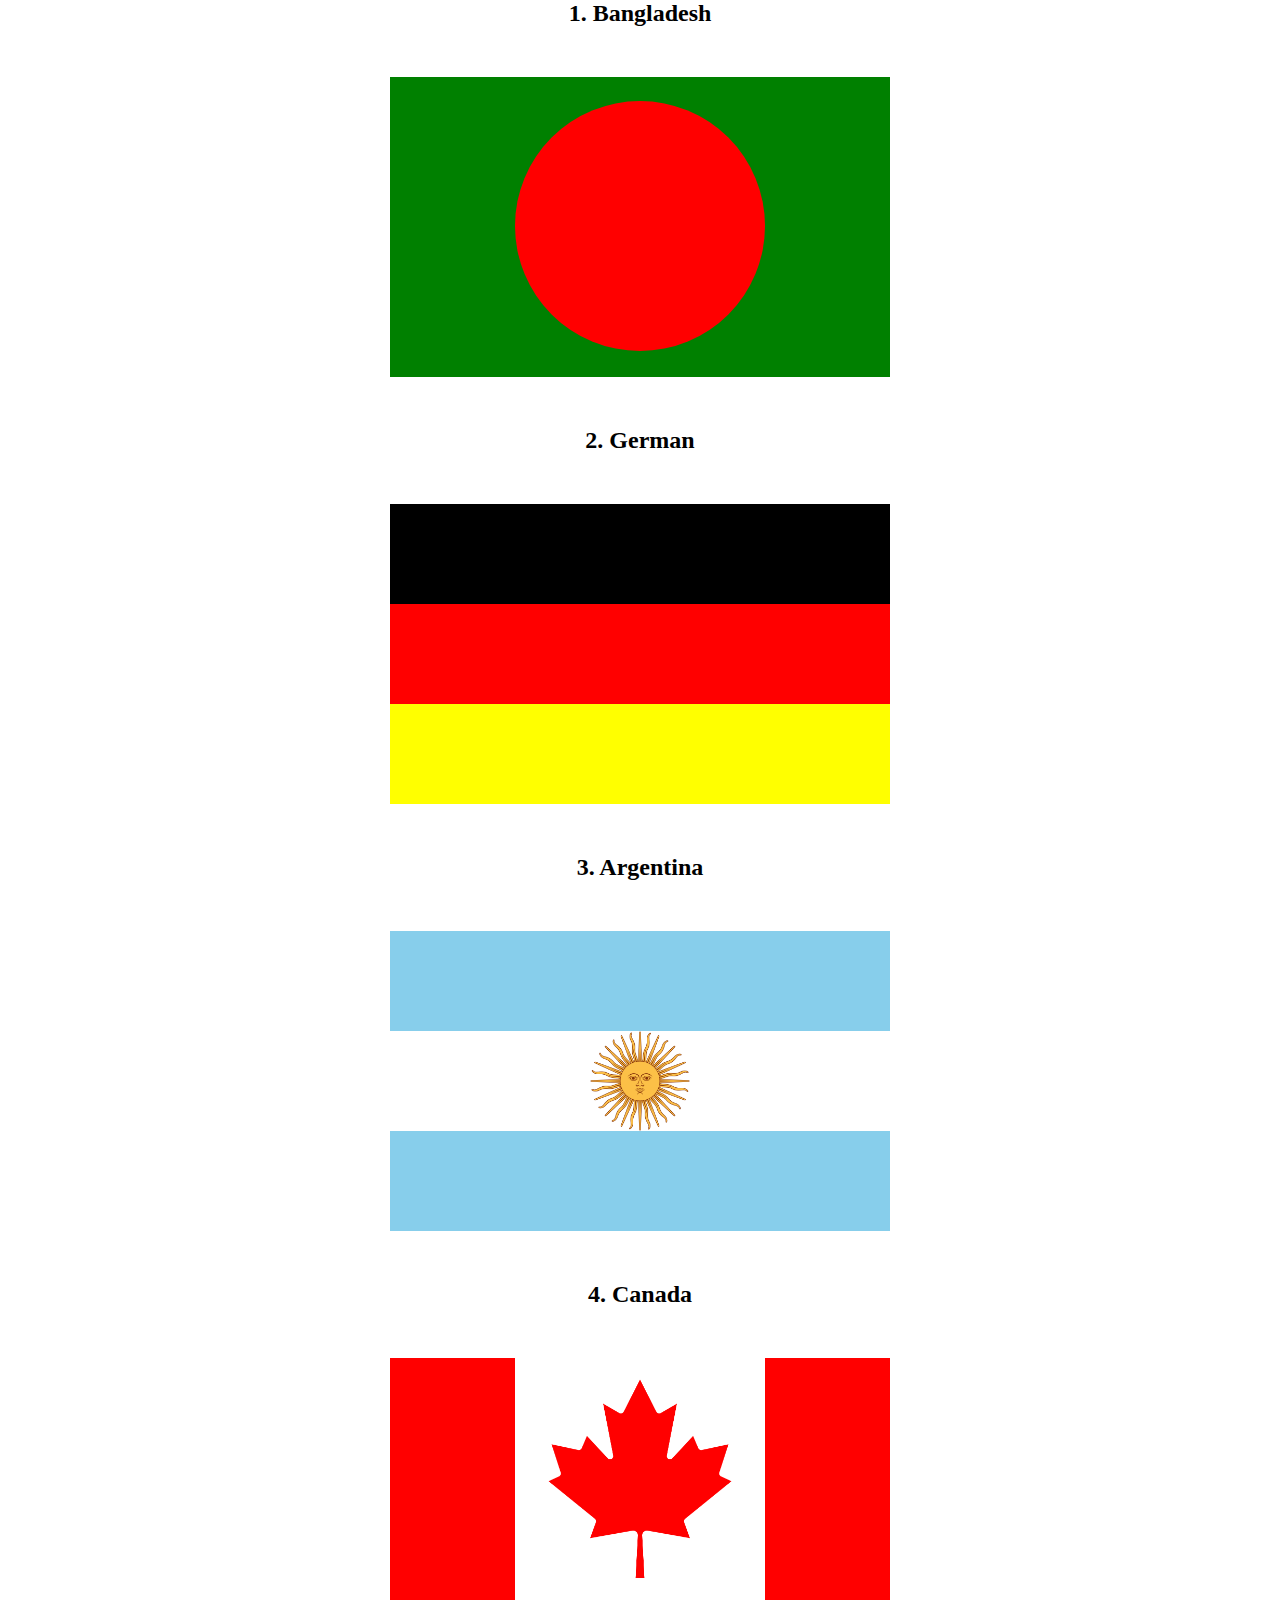
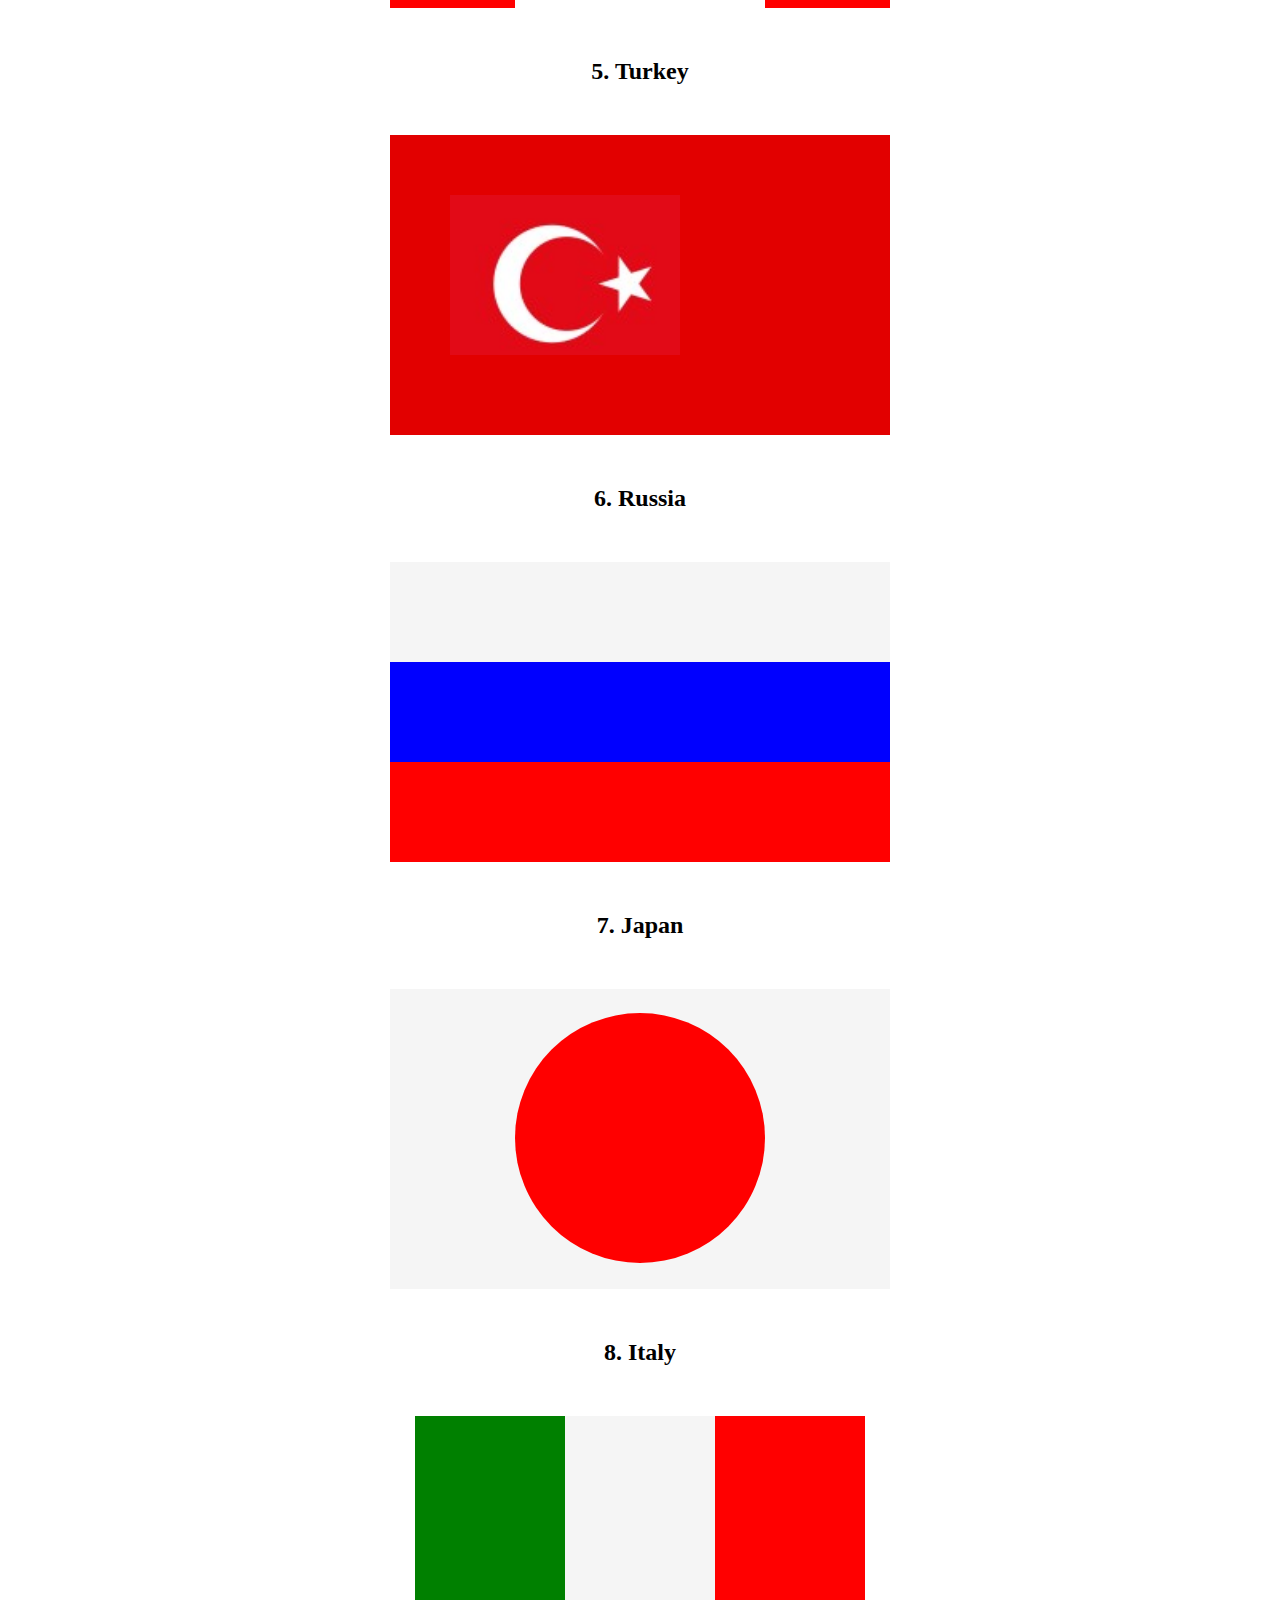
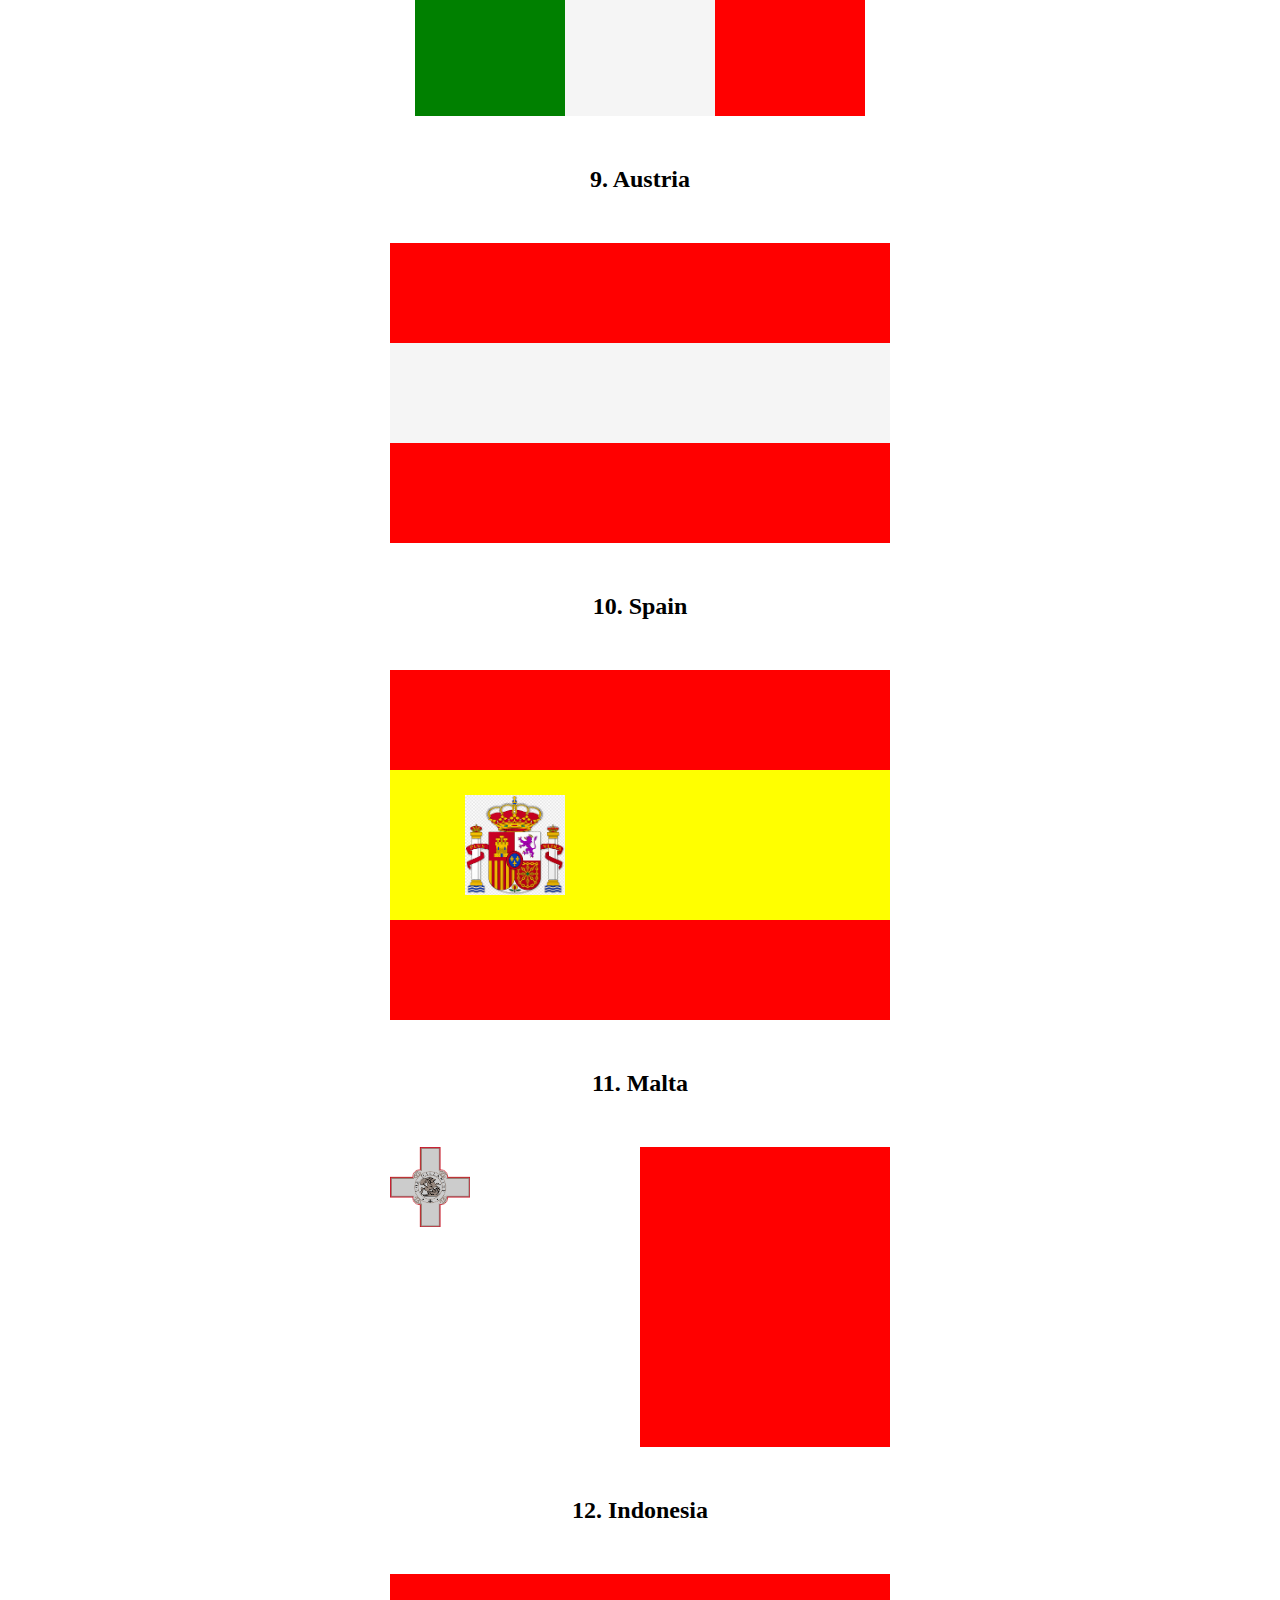
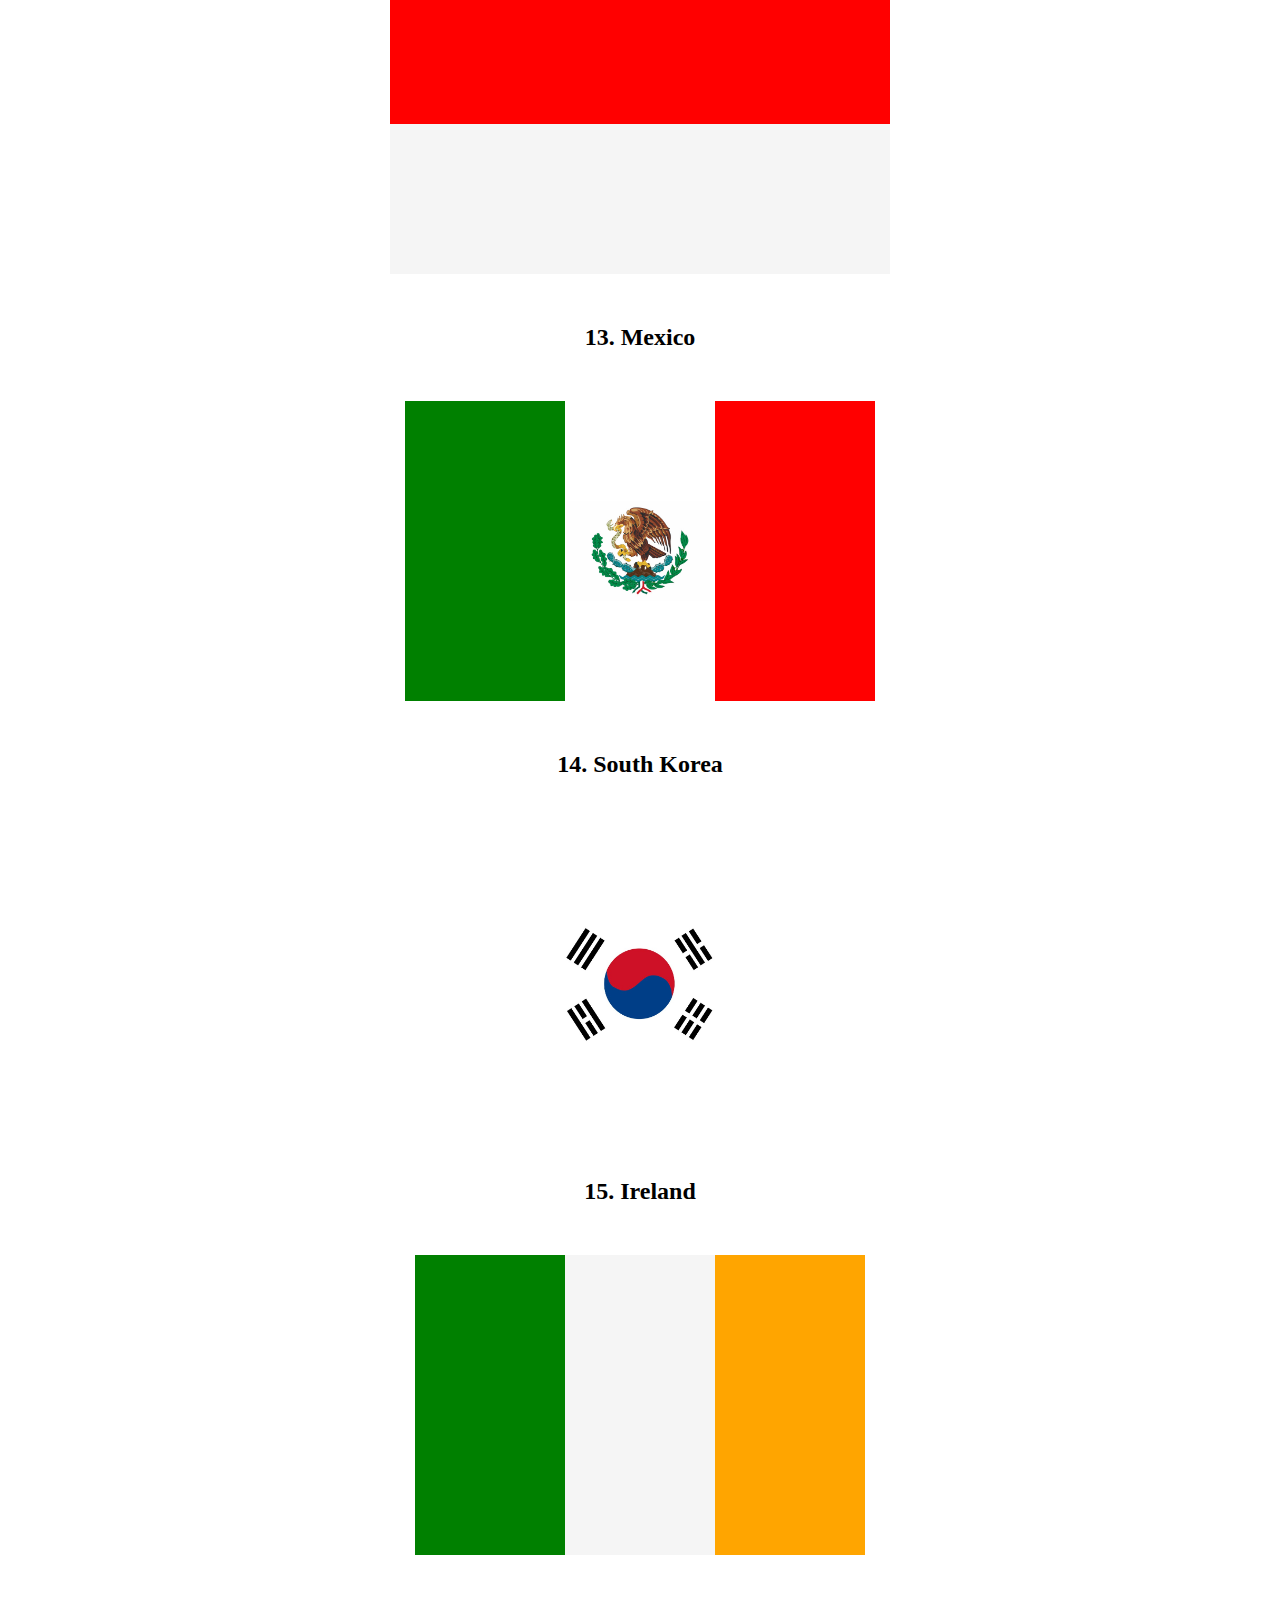
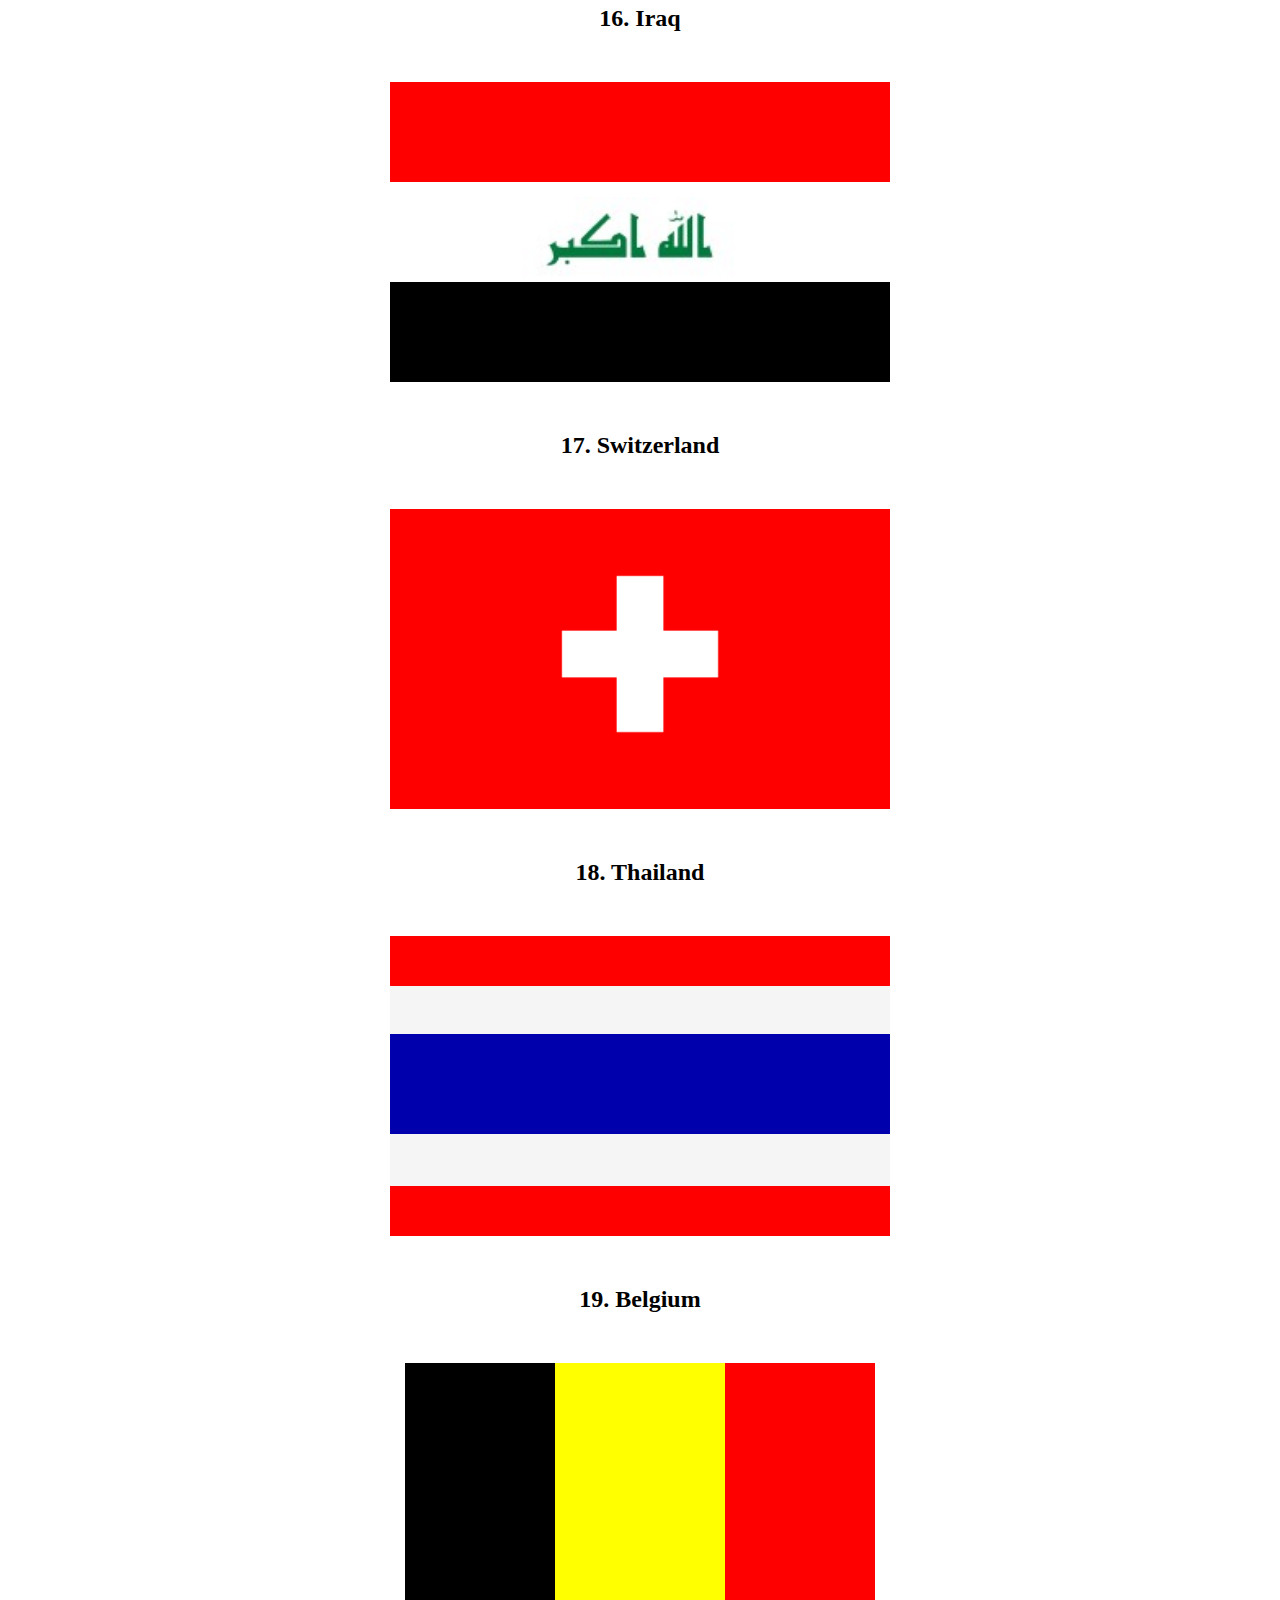
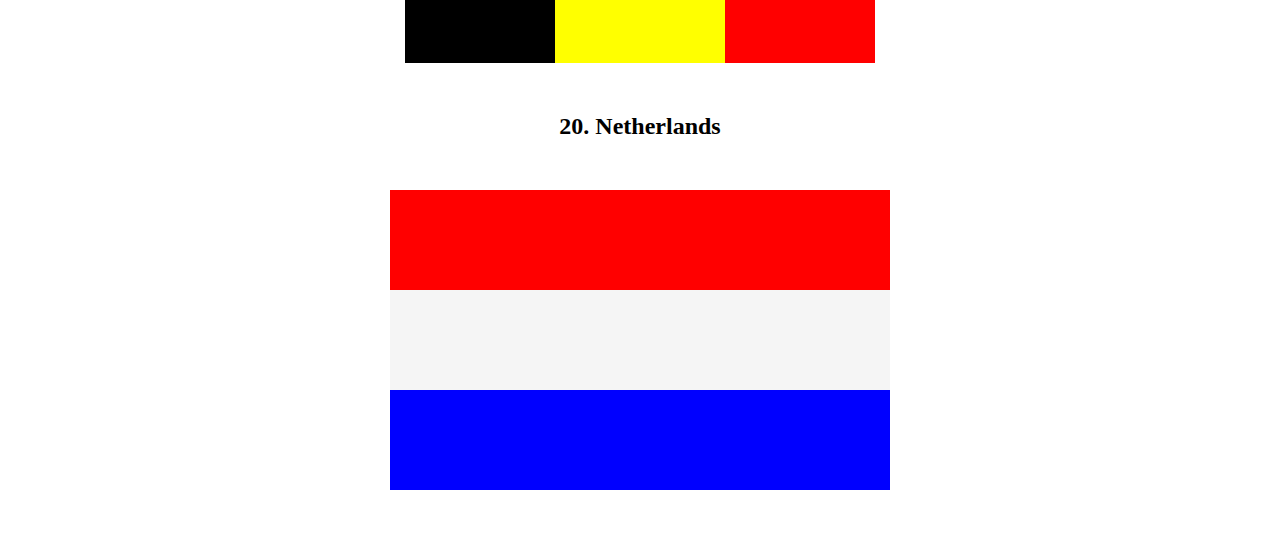
<file: Assignment-2(Flags)/index.html>
<!DOCTYPE html>
<html lang="en">
<head>
    <meta charset="UTF-8">
    <meta http-equiv="X-UA-Compatible" content="IE=edge">
    <meta name="viewport" content="width=device-width, initial-scale=1.0">
    <link rel="stylesheet" href="Assets/css/style.css">
    <title>Flags</title>
</head>
<body>
    <h2>1. Bangladesh</h2>
    <div class="bangladesh">
        <div class="red"></div>
    </div>

    <h2>2. German</h2>
    <div class="german">
    </div>
   
    <h2>3. Argentina</h2>

    <div class="argen">
        <img src="Assets/img/argentina.png" alt="">
    </div>

    <h2>4. Canada</h2>

    <div class="canada">
        <img src="Assets/img/canada.png" alt="" class="logo">
    </div>

    <h2>5. Turkey</h2>

    <div class="turkey">
        <img src="Assets/img/turkey-2.jpg" alt="" class="tur">
    </div>
    
    <h2>6. Russia</h2>

    <div class="russia">
    </div>

     <h2>7. Japan</h2>

    <div class="japan">
        <div class="red"></div>
    </div>

    <h2>8. Italy </h2>
    <div class="italy"></div>

    <h2>9. Austria</h2>
    <div class="austria"></div>

    <h2>10. Spain </h2>
    <div class="spain">
        <img src="Assets/img/spain.png" alt="" class="sp">  
    </div>

    
    
    
    <h2>11. Malta</h2>
    <div class="malta">
        <img src="Assets/img/malta.png" alt="" class="m">
    </div>

    <h2>12. Indonesia</h2>

    <div class="indonesia"></div>

    <h2>13. Mexico</h2>
    <div class="mexico">
        <img src="Assets/img/mexico.jpg" alt="" class="me">
    </div>

    <h2>14. South Korea</h2>
    <div class="skorea">
        <img src="Assets/img/SKorea.jpg" alt="" class="s">
    </div>

    <h2>15. Ireland</h2>
    <div class="ireland"></div>

    <h2>16. Iraq</h2>
    <div class="iraq">
        <img src="Assets/img/iraq.jpg" alt="" class="ir">
    </div>

    <h2>17. Switzerland</h2>
    <div class="switzerland">
        <img src="Assets/img/switzerland.png" alt="" class="swit">
    </div>

    <h2>18. Thailand </h2>
    <div class="thailand">
        <div class="blue"></div>
    </div>

    <h2>19. Belgium</h2>
    <div class="belgium"></div>

    <h2>20. Netherlands</h2>
    <div class="netherlands"></div>
</body>
</html>
</file>
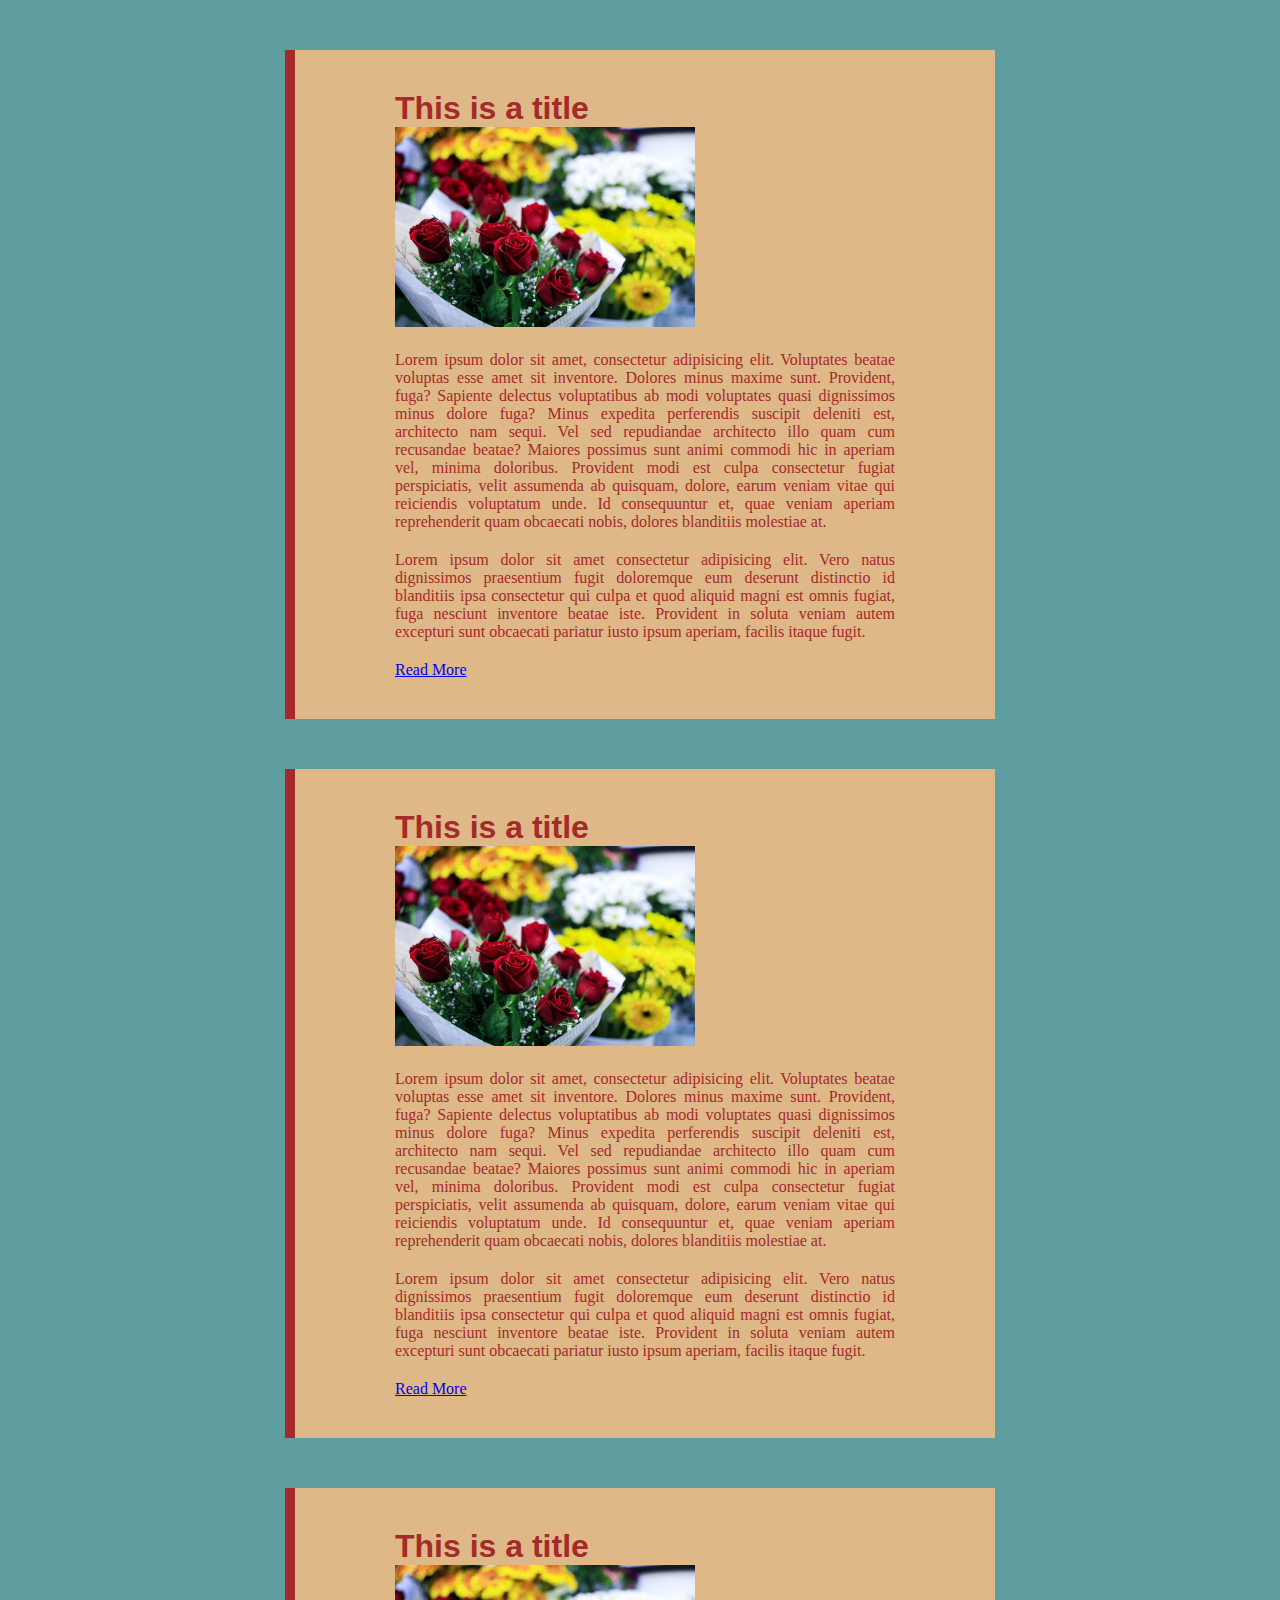
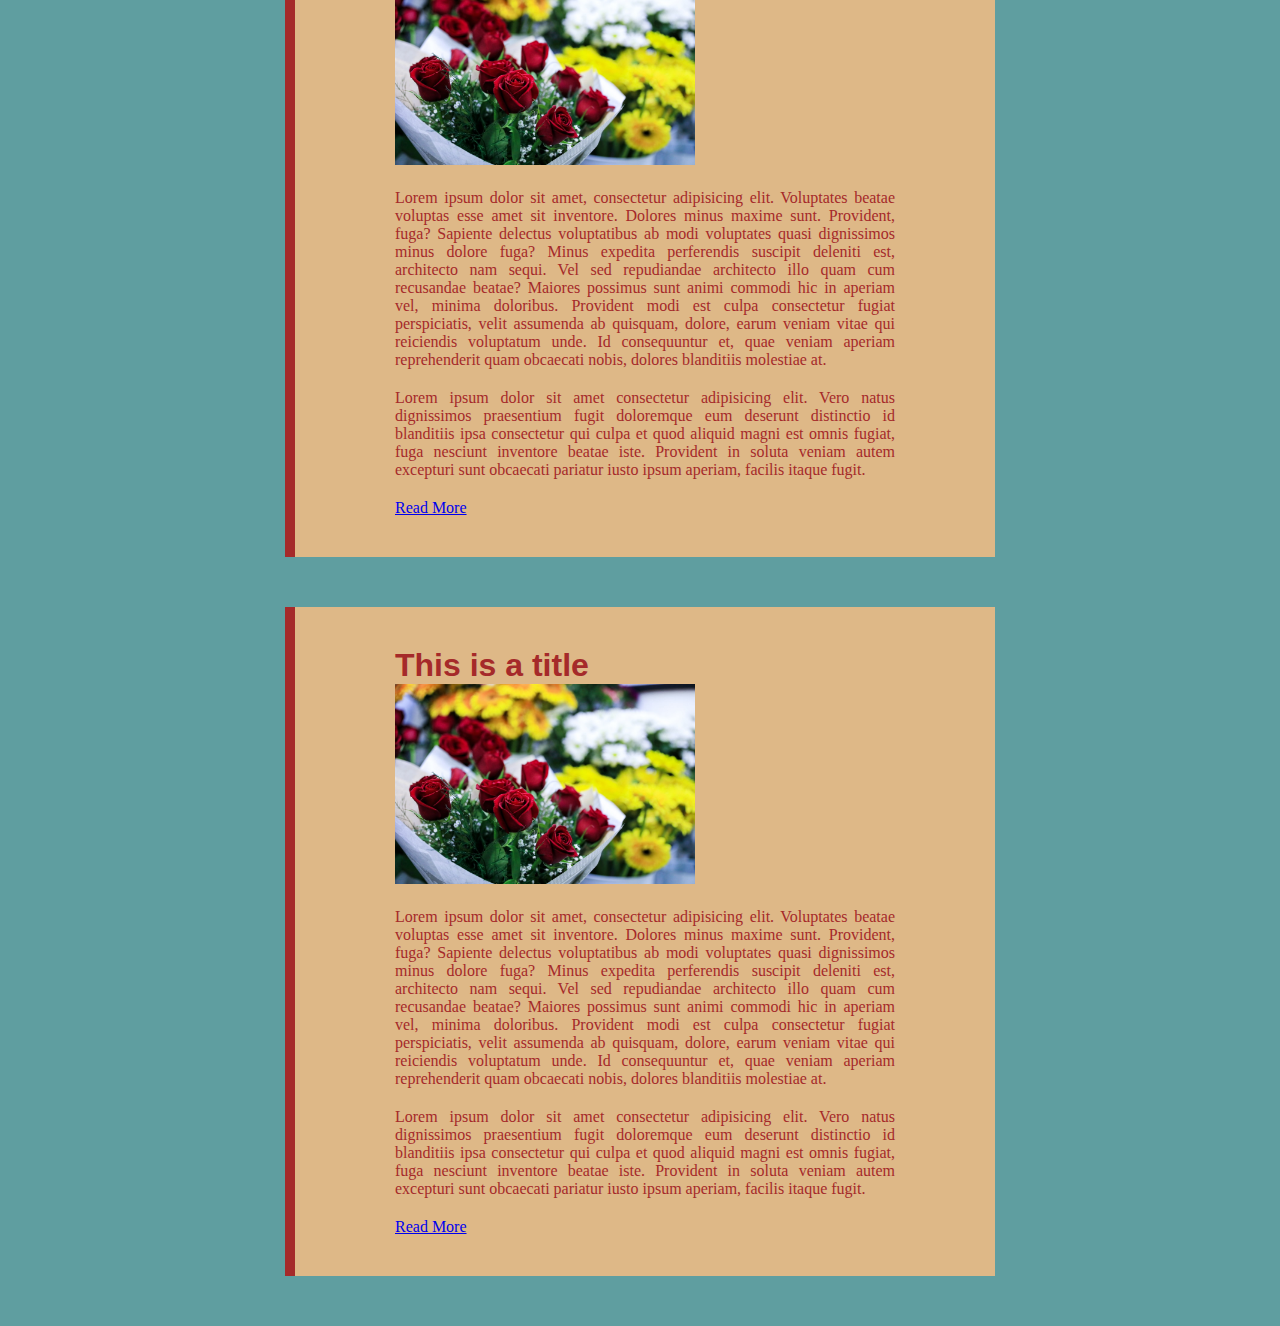
<file: Assignment-3(Blog Page)/index.html>
<!DOCTYPE html>
<html lang="en">
<head>
    <meta charset="UTF-8">
    <meta http-equiv="X-UA-Compatible" content="IE=edge">
    <meta name="viewport" content="width=device-width, initial-scale=1.0">
    <title>Blog Page</title>
    <link rel="stylesheet" href="assets/css/style.css">
</head>
<body>
    <div class="post">
        <h1>This is a title</h1>
        <img src="assets/img/2.jfif" alt="">
        <p>Lorem ipsum dolor sit amet, consectetur adipisicing elit. Voluptates beatae voluptas esse amet sit inventore. Dolores minus maxime sunt. Provident, fuga? Sapiente delectus voluptatibus ab modi voluptates quasi dignissimos minus dolore fuga? Minus expedita perferendis suscipit deleniti est, architecto nam sequi. Vel sed repudiandae architecto illo quam cum recusandae beatae? Maiores possimus sunt animi commodi hic in aperiam vel, minima doloribus. Provident modi est culpa consectetur fugiat perspiciatis, velit assumenda ab quisquam, dolore, earum veniam vitae qui reiciendis voluptatum unde. Id consequuntur et, quae veniam aperiam reprehenderit quam obcaecati nobis, dolores blanditiis molestiae at.</p>
        
        <p>Lorem ipsum dolor sit amet consectetur adipisicing elit. Vero natus dignissimos praesentium fugit doloremque eum deserunt distinctio id blanditiis ipsa consectetur qui culpa et quod aliquid magni est omnis fugiat, fuga nesciunt inventore beatae iste. Provident in soluta veniam autem excepturi sunt obcaecati pariatur iusto ipsum aperiam, facilis itaque fugit.</p>      
        
        <a href="#">Read More</a>
    </div>

    
    <div class="post">
        <h1>This is a title</h1>
        <img src="assets/img/2.jfif" alt="">
        <p>Lorem ipsum dolor sit amet, consectetur adipisicing elit. Voluptates beatae voluptas esse amet sit inventore. Dolores minus maxime sunt. Provident, fuga? Sapiente delectus voluptatibus ab modi voluptates quasi dignissimos minus dolore fuga? Minus expedita perferendis suscipit deleniti est, architecto nam sequi. Vel sed repudiandae architecto illo quam cum recusandae beatae? Maiores possimus sunt animi commodi hic in aperiam vel, minima doloribus. Provident modi est culpa consectetur fugiat perspiciatis, velit assumenda ab quisquam, dolore, earum veniam vitae qui reiciendis voluptatum unde. Id consequuntur et, quae veniam aperiam reprehenderit quam obcaecati nobis, dolores blanditiis molestiae at.</p>
       
        <p>Lorem ipsum dolor sit amet consectetur adipisicing elit. Vero natus dignissimos praesentium fugit doloremque eum deserunt distinctio id blanditiis ipsa consectetur qui culpa et quod aliquid magni est omnis fugiat, fuga nesciunt inventore beatae iste. Provident in soluta veniam autem excepturi sunt obcaecati pariatur iusto ipsum aperiam, facilis itaque fugit.</p> 
        <a href="#">Read More</a>       
    </div>
    
    <div class="post">
        <h1>This is a title</h1>
        <img src="assets/img/2.jfif" alt="">
        <p>Lorem ipsum dolor sit amet, consectetur adipisicing elit. Voluptates beatae voluptas esse amet sit inventore. Dolores minus maxime sunt. Provident, fuga? Sapiente delectus voluptatibus ab modi voluptates quasi dignissimos minus dolore fuga? Minus expedita perferendis suscipit deleniti est, architecto nam sequi. Vel sed repudiandae architecto illo quam cum recusandae beatae? Maiores possimus sunt animi commodi hic in aperiam vel, minima doloribus. Provident modi est culpa consectetur fugiat perspiciatis, velit assumenda ab quisquam, dolore, earum veniam vitae qui reiciendis voluptatum unde. Id consequuntur et, quae veniam aperiam reprehenderit quam obcaecati nobis, dolores blanditiis molestiae at.</p>
        
        <p>Lorem ipsum dolor sit amet consectetur adipisicing elit. Vero natus dignissimos praesentium fugit doloremque eum deserunt distinctio id blanditiis ipsa consectetur qui culpa et quod aliquid magni est omnis fugiat, fuga nesciunt inventore beatae iste. Provident in soluta veniam autem excepturi sunt obcaecati pariatur iusto ipsum aperiam, facilis itaque fugit.</p> 
        <a href="#">Read More</a>       
    </div>
    
    <div class="post">
        <h1>This is a title</h1>
        <img src="assets/img/2.jfif" alt="">
        <p>Lorem ipsum dolor sit amet, consectetur adipisicing elit. Voluptates beatae voluptas esse amet sit inventore. Dolores minus maxime sunt. Provident, fuga? Sapiente delectus voluptatibus ab modi voluptates quasi dignissimos minus dolore fuga? Minus expedita perferendis suscipit deleniti est, architecto nam sequi. Vel sed repudiandae architecto illo quam cum recusandae beatae? Maiores possimus sunt animi commodi hic in aperiam vel, minima doloribus. Provident modi est culpa consectetur fugiat perspiciatis, velit assumenda ab quisquam, dolore, earum veniam vitae qui reiciendis voluptatum unde. Id consequuntur et, quae veniam aperiam reprehenderit quam obcaecati nobis, dolores blanditiis molestiae at.</p>
        
        <p>Lorem ipsum dolor sit amet consectetur adipisicing elit. Vero natus dignissimos praesentium fugit doloremque eum deserunt distinctio id blanditiis ipsa consectetur qui culpa et quod aliquid magni est omnis fugiat, fuga nesciunt inventore beatae iste. Provident in soluta veniam autem excepturi sunt obcaecati pariatur iusto ipsum aperiam, facilis itaque fugit.</p> 
        <a href="#">Read More</a>       
    </div>
    
</body>
</html>
</file>
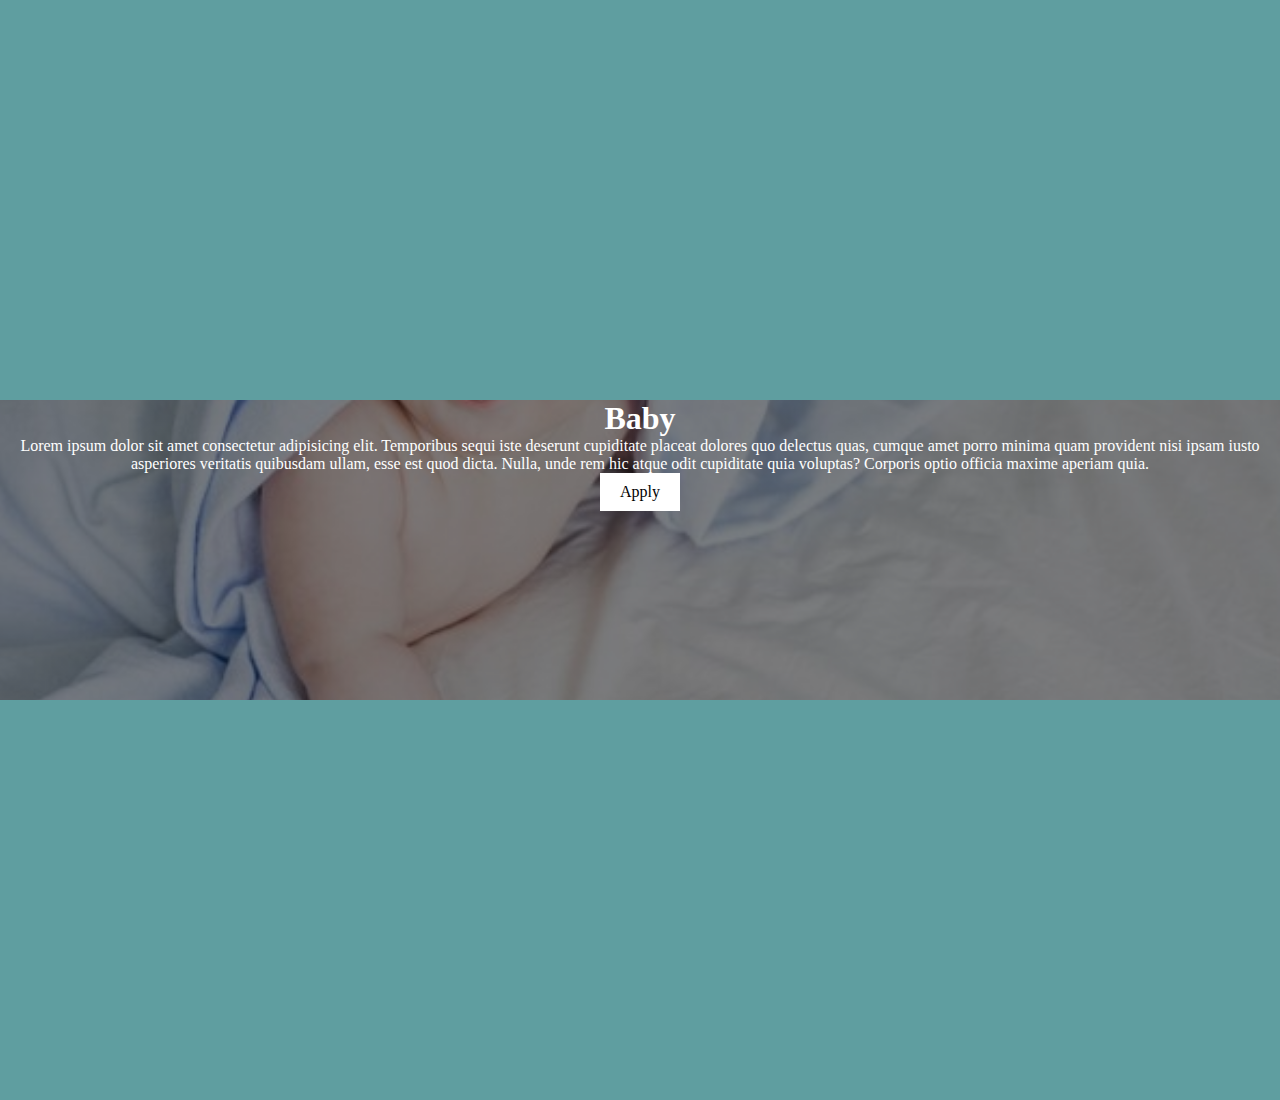
<file: Assignment-4(Babu)/index.html>
<!DOCTYPE html>
<html lang="en">
<head>
    <meta charset="UTF-8">
    <meta http-equiv="X-UA-Compatible" content="IE=edge">
    <meta name="viewport" content="width=device-width, initial-scale=1.0">
    <link rel="stylesheet" href="assets/css/style.css">
    <title>Babu</title>
</head>
<body>
    
    <div class="baby-1">

    </div>

    <div class="baby-2">
       <h1>Baby</h1>
      <p> Lorem ipsum dolor sit amet consectetur adipisicing elit. Temporibus sequi iste deserunt cupiditate placeat dolores quo delectus quas, cumque amet porro minima quam provident nisi ipsam iusto asperiores veritatis quibusdam ullam, esse est quod dicta. Nulla, unde rem hic atque odit cupiditate quia voluptas? Corporis optio officia maxime aperiam quia.</p>

      <a href="#">Apply</a>
    </div>
    
    <div class="baby-3">

    </div>
</body>
</html>
</file>
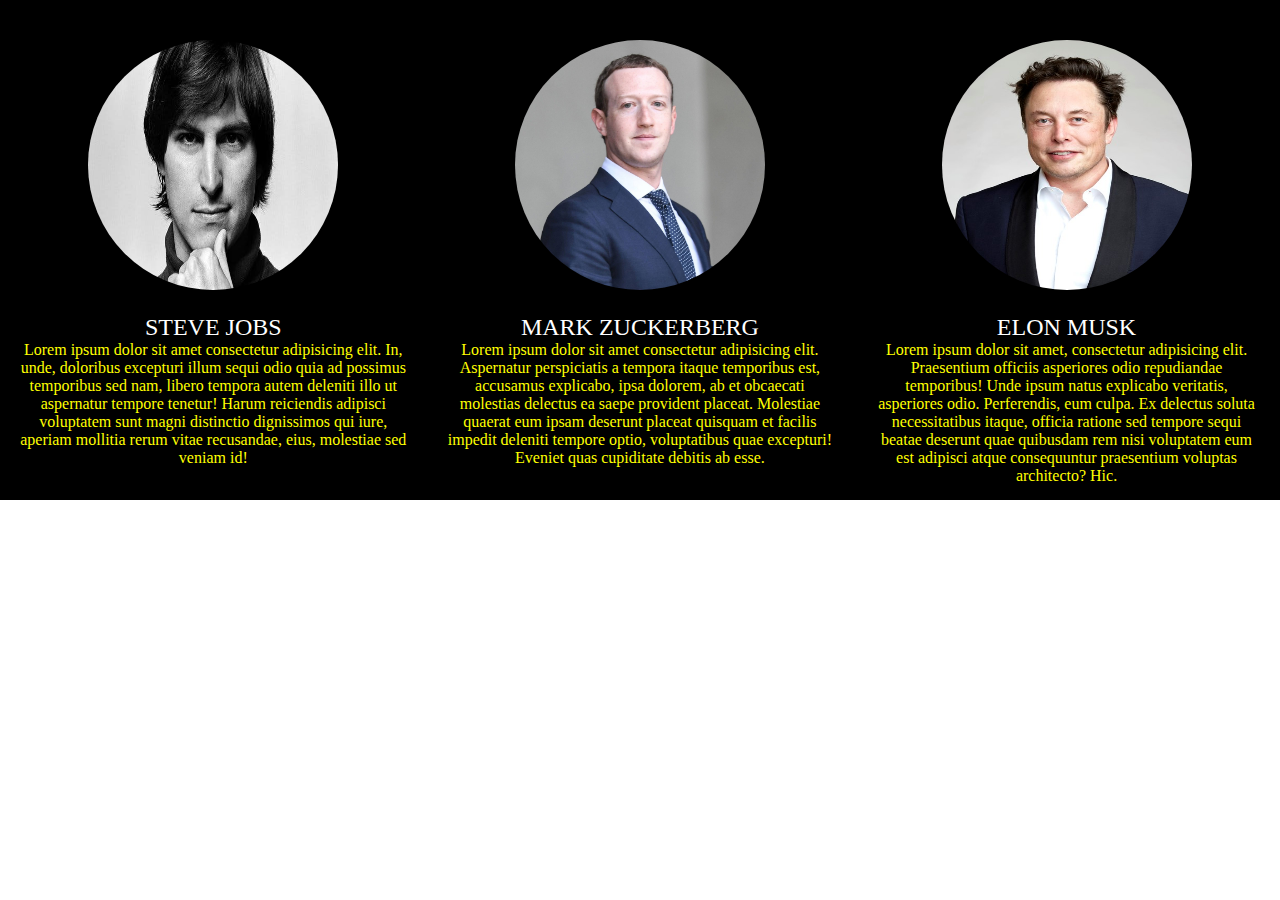
<file: Assignment-5(TeamMember)/index.html>
<!DOCTYPE html>
<html lang="en">
<head>
    <meta charset="UTF-8">
    <meta http-equiv="X-UA-Compatible" content="IE=edge">
    <meta name="viewport" content="width=device-width, initial-scale=1.0">
    <title>Team Member Section</title>
    <link rel="stylesheet" href="assets/css/style.css">
</head>
<body>
    
<div class="steve">
    <img src="assets/img/steve.jpg" alt="">
    <h2>Steve Jobs</h2>
    <p>Lorem ipsum dolor sit amet consectetur adipisicing elit. In, unde, doloribus excepturi illum sequi odio quia ad possimus temporibus sed nam, libero tempora autem deleniti illo ut aspernatur tempore tenetur! Harum reiciendis adipisci voluptatem sunt magni distinctio dignissimos qui iure, aperiam mollitia rerum vitae recusandae, eius, molestiae sed veniam id!</p>
</div>

<div class="mark">
    <img src="assets/img/mark.jpg" alt="">
    <h2>Mark Zuckerberg</h2>
    <p>Lorem ipsum dolor sit amet consectetur adipisicing elit. Aspernatur perspiciatis a tempora itaque temporibus est, accusamus explicabo, ipsa dolorem, ab et obcaecati molestias delectus ea saepe provident placeat. Molestiae quaerat eum ipsam deserunt placeat quisquam et facilis impedit deleniti tempore optio, voluptatibus quae excepturi! Eveniet quas cupiditate debitis ab esse.</p>
</div>

<div class="elon">
    <img src="assets/img/elon.jpg" alt="">
    <h2>Elon Musk</h2>
    <p>Lorem ipsum dolor sit amet, consectetur adipisicing elit. Praesentium officiis asperiores odio repudiandae temporibus! Unde ipsum natus explicabo veritatis, asperiores odio. Perferendis, eum culpa. Ex delectus soluta necessitatibus itaque, officia ratione sed tempore sequi beatae deserunt quae quibusdam rem nisi voluptatem eum est adipisci atque consequuntur praesentium voluptas architecto? Hic.</p>
</div>

</body>
</html>
</file>
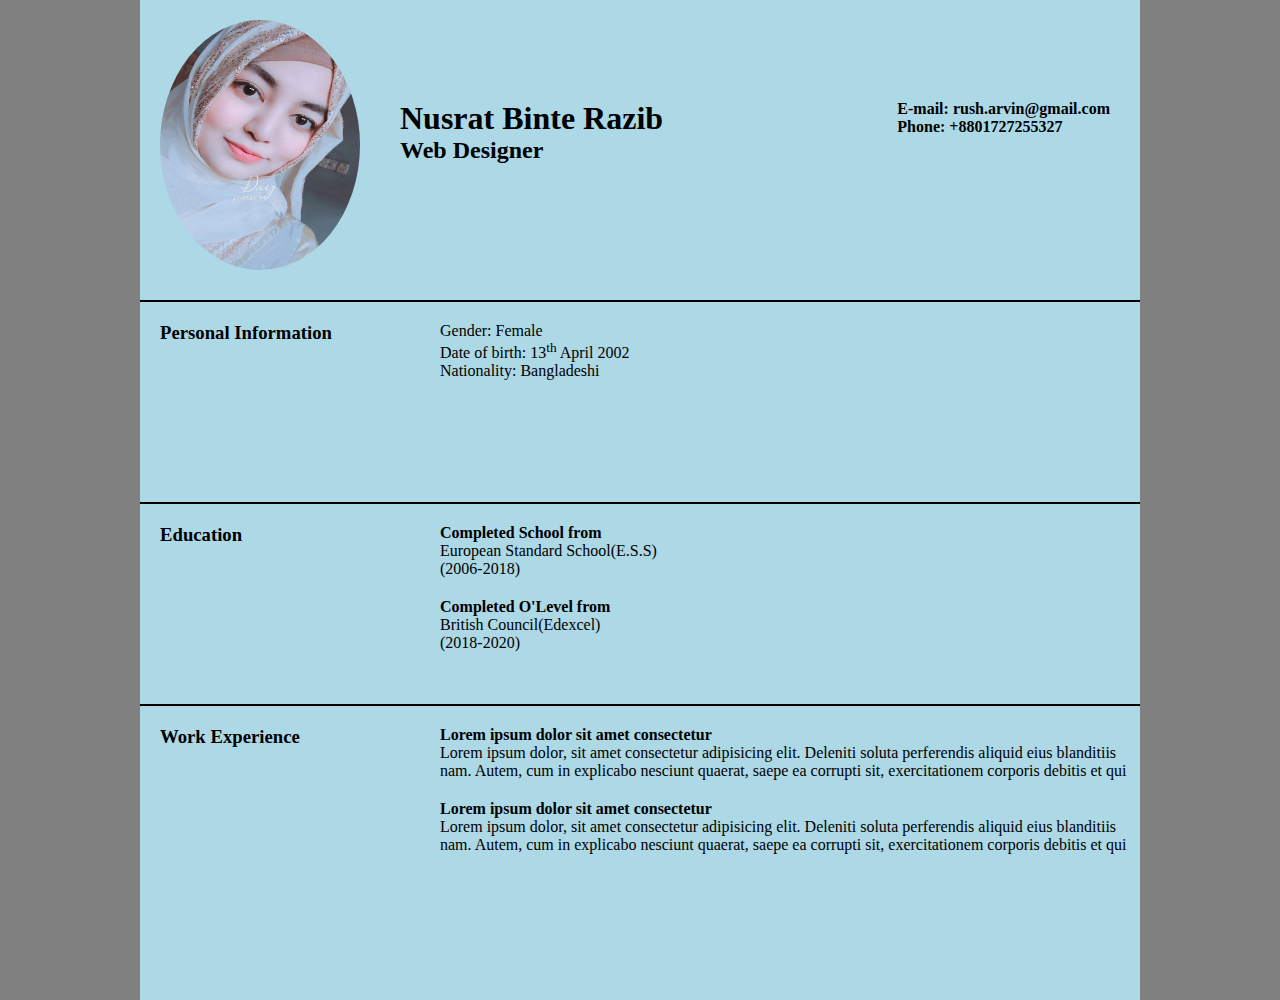
<file: Assignment-6(C.V)/index.html>
<!DOCTYPE html>
<html lang="en">
<head>
    <meta charset="UTF-8">
    <meta http-equiv="X-UA-Compatible" content="IE=edge">
    <meta name="viewport" content="width=device-width, initial-scale=1.0">
    <title>Document</title>
    <link rel="stylesheet" href="assets/css/style.css">
</head>

<body>

    <div class="body">
        <div class="head">
        
            <div class="img">
                <img src="assets/img/me.jpg" alt="">
            </div>
    
            <div class="name">
                <h1>Nusrat Binte Razib</h1>
                <h2>Web Designer</h2>
            </div>

            <div class="email">
                <p>E-mail: rush.arvin@gmail.com
                    <br>
                Phone: +8801727255327</p>
            </div>
        
        </div>

        <div class="P-info">
            <div class="info">
                <h3>Personal Information</h3> 
            </div>
            <div class="detail-1">
                <p>
                Gender: Female <br>
                Date of birth: 13<sup>th</sup> April 2002 <br>
                Nationality: Bangladeshi
                </p>
            </div>
        </div>

        <div class="edu">
            <div class="e">
                <h3>Education</h3>
            </div>

            <div class="detail-2">
                <h4>Completed School from</h4>
                <p>European Standard School(E.S.S)</p>
                <p>(2006-2018)</p>
                
                <h4>Completed O'Level from</h4>
                <p>British Council(Edexcel)</p>
                <p>(2018-2020)</p>
            </div>
            
        </div>

        <div class="W-exp">
            <div class="w">
                <h3>Work Experience</h3>

            </div>

            <div class="detail-3">
                <h4>Lorem ipsum dolor sit amet consectetur</h4>
                <p>Lorem ipsum dolor, sit amet consectetur adipisicing elit. Deleniti soluta perferendis aliquid eius blanditiis nam. Autem, cum in explicabo nesciunt quaerat, saepe ea corrupti sit, exercitationem corporis debitis et qui</p>

                <h4>Lorem ipsum dolor sit amet consectetur</h4>
                <p>Lorem ipsum dolor, sit amet consectetur adipisicing elit. Deleniti soluta perferendis aliquid eius blanditiis nam. Autem, cum in explicabo nesciunt quaerat, saepe ea corrupti sit, exercitationem corporis debitis et qui</p>
            </div>
        </div>
    
    </div>
    
</body>
</html>
</file>
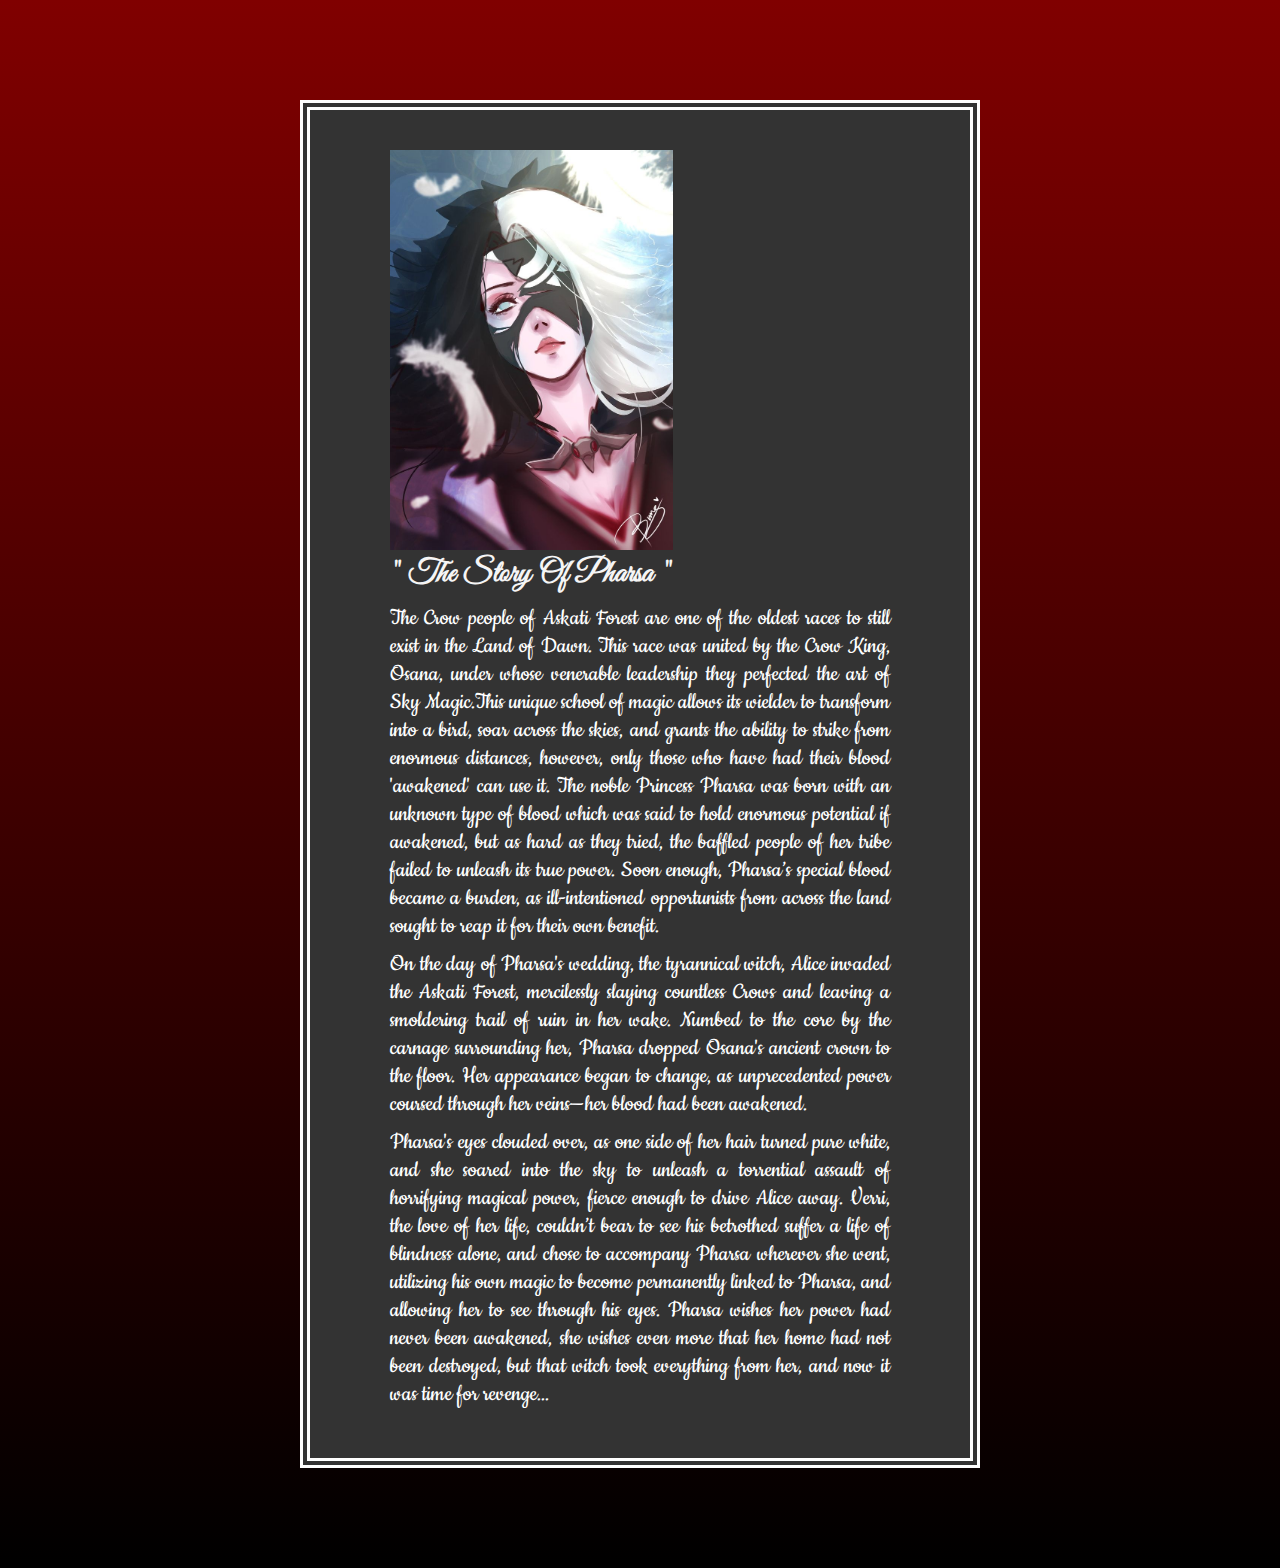
<file: CSS3(PRACTICE-8)/index.html>
<!DOCTYPE html>
<html lang="en">
<head>
    <meta charset="UTF-8">
    <meta http-equiv="X-UA-Compatible" content="IE=edge">
    <meta name="viewport" content="width=device-width, initial-scale=1.0">
    <link rel="stylesheet" href="assets/css/style.css">
    <title>Practice-8</title>
</head>

<body>
    
    <div class="box">
        <img src="assets/img/Pharsa.jpg" alt="">
        <h1>" The Story Of Pharsa "</h1>
        <p>The Crow people of Askati Forest are one of the oldest races to still exist in the Land of Dawn. This race was united by the Crow King, Osana, under whose venerable leadership they perfected the art of Sky Magic.This unique school of magic allows its wielder to transform into a bird, soar across the skies, and grants the ability to strike from enormous distances, however, only those who have had their blood 'awakened' can use it. The noble Princess Pharsa was born with an unknown type of blood which was said to hold enormous potential if awakened, but as hard as they tried, the baffled people of her tribe failed to unleash its true power. Soon enough, Pharsa’s special blood became a burden, as ill-intentioned opportunists from across the land sought to reap it for their own benefit. </p>
        
        <p>On the day of Pharsa's wedding, the tyrannical witch, Alice invaded the Askati Forest, mercilessly slaying countless Crows and leaving a smoldering trail of ruin in her wake. Numbed to the core by the carnage surrounding her, Pharsa dropped Osana's ancient crown to the floor. Her appearance began to change, as unprecedented power coursed through her veins—her blood had been awakened.</p> 
        
        <p>Pharsa's eyes clouded over, as one side of her hair turned pure white, and she soared into the sky to unleash a torrential assault of horrifying magical power, fierce enough to drive Alice away. Verri, the love of her life, couldn’t bear to see his betrothed suffer a life of blindness alone, and chose to accompany Pharsa wherever she went, utilizing his own magic to become permanently linked to Pharsa, and allowing her to see through his eyes. Pharsa wishes her power had never been awakened, she wishes even more that her home had not been destroyed, but that witch took everything from her, and now it was time for revenge...</p>
    </div>
    
    
</body>
</html>
</file>
<file: Assignment-2(Flags)/Assets/css/style.css>
* {
  margin: 0;
  background-color: white;
}

h2 {
  text-align: center;
}
.bangladesh {
  background-color: green;
  width: 500px;
  height: 300px;
  margin: 50px auto;
  overflow: hidden;
}

.red {
  background-color: red;
  height: 250px;
  width: 250px;
  border-radius: 50%;
  margin: 24px auto;
}

.german {
  width: 500px;
  height: 100px;
  margin: 50px auto;
  background-color: red;
  border-top: 100px solid black;
  border-bottom: 100px solid yellow;
}

.argen {
  width: 500px;
  height: 100px;
  margin: 50px auto;
  background-color: white;
  border-top: 100px solid skyblue;
  border-bottom: 100px solid skyblue;
  overflow: hidden;
  text-align: center;
}

img {
  height: 100px;
}

.canada {
  width: 250px;
  height: 250px;
  margin: 50px auto;
  background-color: white;
  border-left: 125px solid red;
  border-right: 125px solid red;
  overflow: hidden;
  text-align: center;
}

.logo {
  height: 200px;
  margin-top: 20px;
}

.turkey {
  width: 500px;
  height: 300px;
  margin: 50px auto;
  background-color: rgb(226, 0, 0);
  overflow: hidden;
}

.tur {
  color: white;
  height: 160px;
  margin-top: 60px;
  margin-left: 60px;
}

.russia {
  width: 500px;
  height: 100px;
  margin: 50px auto;
  background-color: blue;
  border-top: 100px solid whitesmoke;
  border-bottom: 100px solid red;
}

.japan {
  width: 500px;
  height: 300px;
  margin: 50px auto;
  background-color: whitesmoke;
  overflow: hidden;
}

.m {
  height: 80px;
}

.italy {
  width: 150px;
  height: 300px;
  margin: 50px auto;
  background-color: whitesmoke;
  border-left: 150px solid green;
  border-right: 150px solid red;
}

.austria {
  width: 500px;
  height: 100px;
  margin: 50px auto;
  background-color: whitesmoke;
  border-top: 100px solid red;
  border-bottom: 100px solid red;
}

.spain {
  width: 500px;
  height: 150px;
  margin: 50px auto;
  background-color: yellow;
  border-top: 100px solid red;
  border-bottom: 100px solid red;
  overflow: hidden;
}

.sp {
  color: yellow;
  margin: 25px 75px;
}

.malta {
  width: 250px;
  height: 300px;
  margin: 50px auto;
  background-color: white;
  border-right: 250px solid red;
}

.indonesia {
  width: 500px;
  height: 150px;
  margin: 50px auto;
  background-color: red;
  border-bottom: 150px solid whitesmoke;
}

.mexico {
  width: 150px;
  height: 300px;
  background-color: white;
  margin: 50px auto;
  border-right: 160px solid red;
  border-left: 160px solid green;
  text-align: center;
  overflow: hidden;
}

.me {
  margin: 100px 0px;
}

.skorea {
  width: 500px;
  height: 300px;
  margin: 50px auto;
  background-color: white;
  text-align: center;
  overflow: hidden;
}

.s {
  margin: 90px 0px;
  height: 130px;
}
.ireland {
  width: 150px;
  height: 300px;
  margin: 50px auto;
  background-color: whitesmoke;
  border-right: 150px solid orange;
  border-left: 150px solid green;
}

.iraq {
  width: 500px;
  height: 100px;
  margin: 50px auto;
  background-color: white;
  border-top: 100px solid red;
  border-bottom: 100px solid black;
  text-align: center;
}

.ir {
  height: 80px;
  margin: 15px 0px;
}

.switzerland {
  width: 500px;
  height: 300px;
  margin: 50px auto;
  background-color: red;
  text-align: center;
  overflow: hidden;
}

.swit {
  height: 250px;
  margin: 20px 0px;
}

.thailand {
  width: 500px;
  height: 200px;
  margin: 50px auto;
  background-color: whitesmoke;
  overflow: hidden;
  border-top: 50px solid red;
  border-bottom: 50px solid red;
}

.blue {
  width: 500px;
  height: 100px;
  margin: 48px auto;
  background-color: rgb(0, 0, 173);
}

.belgium {
  width: 170px;
  height: 300px;
  margin: 50px auto;
  background-color: yellow;
  border-left: 150px solid black;
  border-right: 150px solid red;
}

.netherlands {
  width: 500px;
  height: 100px;
  margin: 50px auto;
  background-color: whitesmoke;
  border-top: 100px solid red;
  border-bottom: 100px solid blue;
}
</file>
<file: Assignment-3(Blog Page)/assets/css/style.css>
* {
  margin: 0px;
}

body {
  background-color: cadetblue;
}
.post {
  margin: 50px auto;
  width: 500px;
  background-color: burlywood;
  padding: 40px 100px;
  border-left: 10px solid brown;
}

.post h1 {
  font-family: Impact, Haettenschweiler, "Arial Narrow Bold", sans-serif;
  color: brown;
}

.post img {
  height: 200px;
}

.post p {
  color: brown;
  text-align: justify;
  font-family: cursive;
  margin: 20px 0px;
}
</file>
<file: Assignment-4(Babu)/assets/css/style.css>
* {
  margin: 0px;
}

.baby-1 {
  height: 400px;
  background-color: cadetblue;
}

.baby-2 {
  height: 300px;
  background-image: linear-gradient(rgba(0, 0, 0, 0.5), rgba(0, 0, 0, 0.5)),
    url(../img/cute.jpg);
  background-attachment: fixed;
  background-size: cover;
  background-position: center center;
  text-align: center;
}

.baby-2 h1 {
  font-family: impact;
  color: rgb(255, 255, 255);
  text-align: center;
}

.baby-2 p {
  font-family: candara;
  text-align: center;
  color: rgb(255, 255, 255);
}

.baby-2 a {
  text-decoration: none;
  display: inline-block;
  background-color: #fff;
  color: black;
  padding: 10px 20px;
}

.baby-3 {
  height: 400px;
  background-color: cadetblue;
}
</file>
<file: Assignment-5(TeamMember)/assets/css/style.css>
* {
  margin: 0px;
}

.steve {
  width: 33.33%;
  height: 500px;
  background-color: rgb(0, 0, 0);
  text-align: center;
  float: left;
  padding: 20px;
  box-sizing: border-box;
}

.steve img {
  width: 250px;
  height: 250px;
  margin: 20px;
  border-radius: 50%;
}

.steve h2 {
  color: white;
  text-transform: uppercase;
  font-family: impact;
  font-weight: normal;
}

.steve p {
  color: yellow;
}

.mark {
  width: 33.33%;
  height: 500px;
  background-color: rgb(0, 0, 0);
  float: left;
  text-align: center;
  padding: 20px;
  box-sizing: border-box;
}

.mark img {
  width: 250px;
  height: 250px;
  margin: 20px;
  border-radius: 50%;
}

.mark h2 {
  color: white;
  text-transform: uppercase;
  font-family: impact;
  font-weight: normal;
}

.mark p {
  color: yellow;
}

.elon {
  width: 33.33%;
  height: 500px;
  background-color: rgb(0, 0, 0);
  float: left;
  text-align: center;
  padding: 20px;
  box-sizing: border-box;
}

.elon img {
  width: 250px;
  height: 250px;
  margin: 20px;
  border-radius: 50%;
}

.elon h2 {
  color: white;
  text-transform: uppercase;
  font-family: impact;
  font-weight: normal;
}

.elon p {
  color: yellow;
}
</file>
<file: Assignment-6(C.V)/assets/css/style.css>
* {
  margin: 0px;
}
body {
  background-color: gray;
}

.body {
  background-color: lightblue;
  margin: 0px auto;
  width: 1000px;
  height: 1000px;
}

.head {
  height: 300px;
  border-bottom: 2px solid black;
}

.img {
  float: left;
}
.img img {
  height: 250px;
  width: 200px;
  border-radius: 50%;
  margin: 20px;
}

.name {
  float: left;
}

.name h1 {
  margin: 100px 20px 0px;
  font-family: Bahnschrift;
}

.email {
  float: right;
}

.email p {
  font-weight: bold;
  margin-top: 100px;
  margin-right: 30px;
}

.name h2 {
  margin: 0px 20px;
  font-family: Bahnschrift;
}

.P-info {
  height: 200px;
  border-bottom: 2px solid black;
}

.info {
  float: left;
  width: 30%;

  height: 200px;
}

.info h3 {
  margin-left: 20px;
  margin-top: 20px;
}

.detail-1 {
  float: left;
  width: 70%;
  height: 200px;
}

.detail-1 p {
  margin-top: 20px;
}

.edu {
  height: 200px;
  border-bottom: 2px solid black;
}

.e {
  float: left;
  width: 30%;
  height: 200px;
  padding: 0px;
}

.e h3 {
  margin: 20px;
}

.detail-2 h4 {
  margin-top: 20px;
}

.detail-2 {
  float: left;
  width: 70%;
  height: 200px;
}

.W-exp {
  height: 200px;
}

.w {
  height: 200px;
  width: 30%;
  float: left;
}

.w h3 {
  margin: 20px;
}

.detail-3 {
  height: 200px;
  width: 70%;
  float: left;
}

.detail-3 h4 {
  margin-top: 20px;
}
</file>
<file: CSS3(PRACTICE-8)/assets/css/style.css>
@font-face {
  font-family: "Lobster B";
  src: url(../fonts/LobsterTwo-Bold.ttf);
}

@font-face {
  font-family: "Classic";
  src: url(../fonts/PlayfairDisplaySC-Regular.ttf);
}

@font-face {
  font-family: Cookie R;
  src: url(../fonts/Cookie-Regular.ttf);
}

@font-face {
  font-family: MateSC R;
  src: url(../fonts/MateSC-Regular.ttf);
}

@font-face {
  font-family: DancingScript R;
  src: url(../fonts/DancingScript-Regular.ttf);
}

@font-face {
  font-family: Courgette Regular;
  src: url(../fonts/Courgette-Regular.ttf);
}

@font-face {
  font-family: Parisienne-Regular;
  src: url(../fonts/Parisienne-Regular.ttf);
}

@font-face {
  font-family: "GreatVibes-Regular";
  src: url(../fonts/GreatVibes-Regular.ttf);
}

* {
  margin: 0px;
}

body {
  background: linear-gradient(maroon, #000);
}

.box {
  width: 500px;

  background-color: #333;

  padding: 40px 80px;
  margin: 100px auto;

  border: 10px double white;

  transition: 1s;
}

.box:hover {
  box-shadow: 0px 0px 15px rgba(0, 0, 0, 1);
}

.box h1 {
  font-family: "GreatVibes-Regular";
  color: whitesmoke;
}

.box h1:hover {
  color: tomato;
}

.box p {
  margin: 10px 0px;
  color: white;
  text-align: justify;
  font-size: 25px;
  font-family: Cookie R;
}

.box p:hover {
  color: tomato;
}

.box img {
  width: 250;
  height: 400px;
  transition: 1s;
}

.box img:hover {
  transform: translate(100px, 0px) rotateY(180deg);
}
</file>
